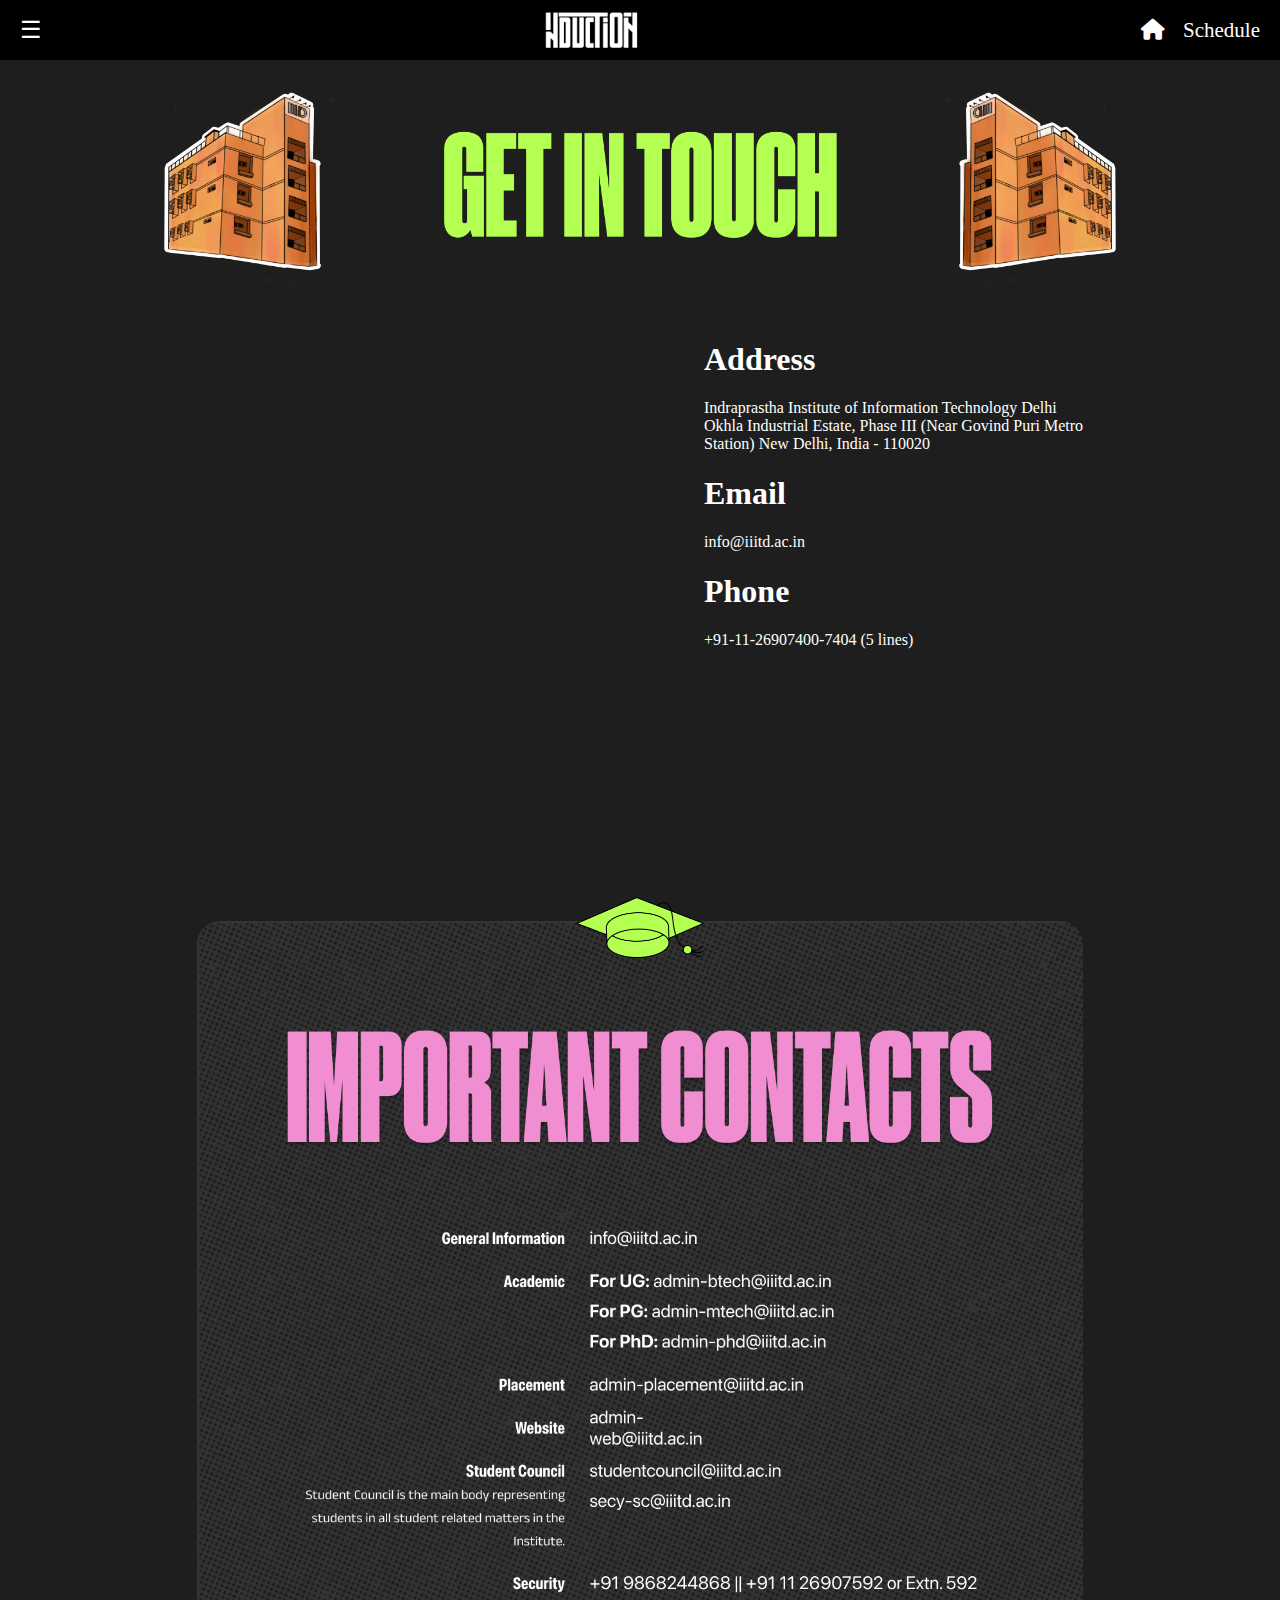
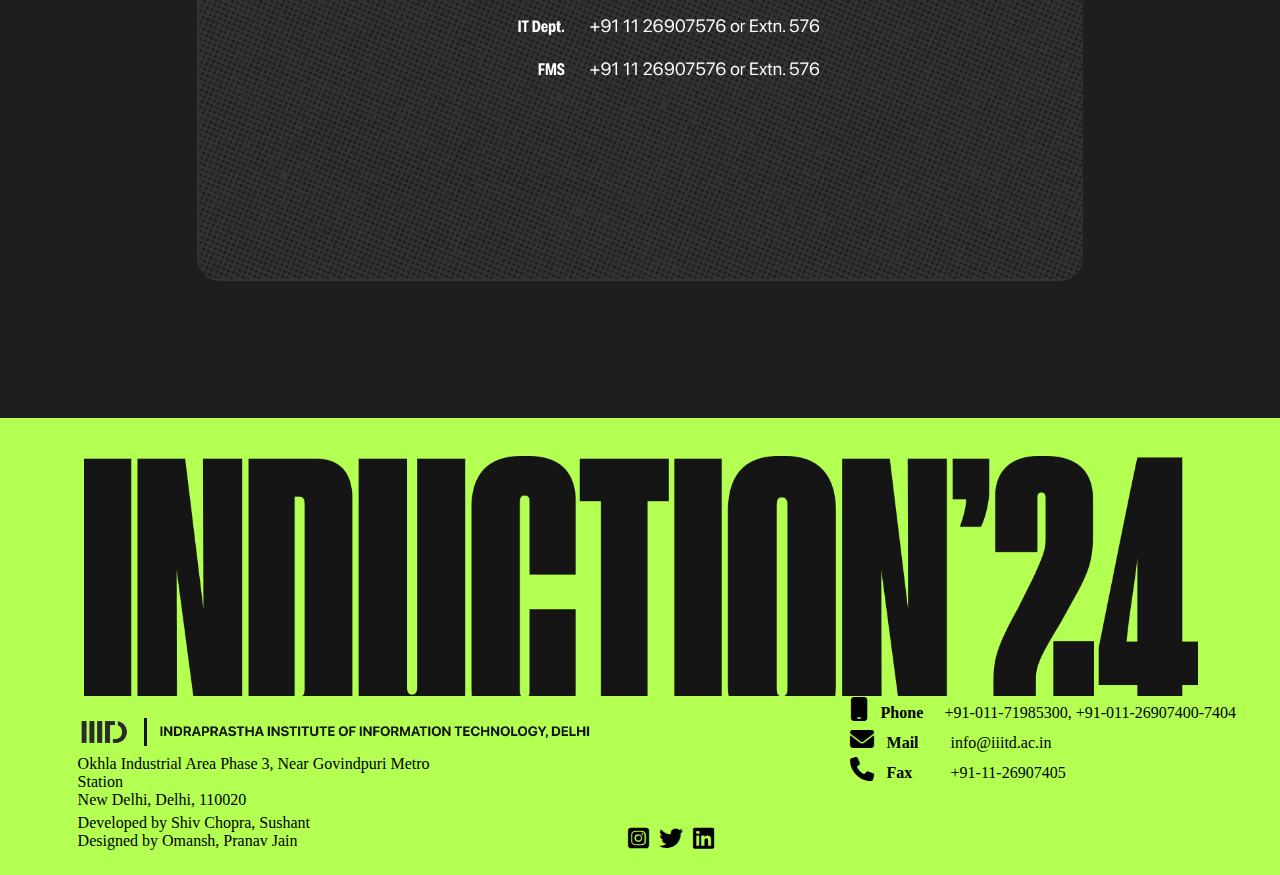
<file: Contact Page/index.html>
<!DOCTYPE html>
<html lang="en">
<head>
    <meta charset="UTF-8">
    <meta name="viewport" content="width=div, initial-scale=1.0">
    <link rel="preconnect" href="https://fonts.googleapis.com">
<link rel="preconnect" href="https://fonts.gstatic.com" crossorigin>
<link href="https://fonts.googleapis.com/css2?family=Source+Sans+3:ital,wght@0,200..900;1,200..900&display=swap" rel="stylesheet">
<link rel="stylesheet" href="https://cdnjs.cloudflare.com/ajax/libs/font-awesome/6.5.2/css/all.min.css">
    <link rel="stylesheet" href="style.css">
    <link rel="stylesheet" href="../style.css">
    <title>Contact</title>
</head>
<body>
    <header class="header">
        <div class="hamburger"><a href="../HamburgerPage/index.html" style="text-decoration: none;color: white;">&#9776;</a></div>
        <div class="logo">
            <img src="images/logo.png">
        </div>
        <div class="schedule">
            <a href="../index.html" style="text-decoration: none;color: white;"><i class="fa-solid fa-house" style="margin-right:1vw;"></i></a>
            <link href="Schedule">Schedule</link>
            
        </div>
    </header>
    <div class="heading-text">
        <img class="heading" src="images/heading.png">
    </div>
    <div class="address">
        <div class="location">
            <!-- <img class="map" src="images/map.png"> -->
            <iframe class="map" src="https://www.google.com/maps/embed?pb=!1m18!1m12!1m3!1d3504.793982268502!2d77.2698633752857!3d28.545911475712177!2m3!1f0!2f0!3f0!3m2!1i1024!2i768!4f13.1!3m3!1m2!1s0x390ce3e564daac1d%3A0x2c582e340e7bc556!2sIndraprastha%20Institute%20of%20Information%20Technology%20Delhi!5e0!3m2!1sen!2sin!4v1718618538104!5m2!1sen!2sin" style="border:0;" allowfullscreen="" loading="lazy" referrerpolicy="no-referrer-when-downgrade"></iframe>
        </div>
        <div class="text">
            <h1>Address</h1>
            <p>Indraprastha Institute of Information Technology Delhi Okhla Industrial Estate, Phase III (Near Govind Puri Metro Station) New Delhi, India - 110020</p>

            <h1>Email</h1>
            <p>info@iiitd.ac.in</p>

            <h1>Phone</h1>
            <p>+91-11-26907400-7404 (5 lines)</p>
        </div>
    </div>

    <div class="contacts">
        <!-- <img class="contact" src="images/contactDetails.png"> -->
        <div class="important-contacts contact">
            <div class="top-portion">
            <img class="hat" src="images/hat.png" alt="">
            
        </div>
        <img  src="images/IMPORTANT CONTACTS.png" alt="" class="imp-contact">
        <img class="contact-details" src="images/contact-details.png" alt="">
        </div>
       <!-- <img src="images/contact-details.png" alt=""> -->
    </div>

    <footer class="footer">
        <div class="footer-content">
            <div class="footer-image">
                <img class="induction-24" src="images/induction-24.png">
                <img class="iiitd-logo" src="images/iiitdLogo.png">
            </div>
            <div class="footer-down">
            <div class="footer-text">
                <p>Okhla Industrial Area Phase 3, Near Govindpuri Metro Station<br>New Delhi, Delhi, 110020</p>
                <p>Developed by Shiv Chopra, Sushant<br>Designed by Omansh, Pranav Jain</p>
            </div>
            <div class="footer-social">
                <a href="https://www.instagram.com/iiit.delhi/" target="_blank"><i class="fa-brands fa-square-instagram"></i></a>
                <a href="https://x.com/IIITDelhi?mx=2" target="_blank"><i class="fa-brands fa-twitter"></i></a>
                <a href="https://www.linkedin.com/school/iiit-delhi/posts/?feedView=all" target="_blank"><i class="fa-brands fa-linkedin"></i></a>
            </div>
            <div class="footer-contact">
                <p><i class="fa-solid fa-mobile"></i><span>Phone</span> +91-011-71985300, +91-011-26907400-7404</p>
                <p><i class="fa-solid fa-envelope"></i><span>Mail</span> info@iiitd.ac.in</p>
                <p><i class="fa-solid fa-phone"></i><span>Fax</span> +91-11-26907405</p>
            </div>
        </div>
            
        </div>
    </footer>

</body>
</html>
</file>
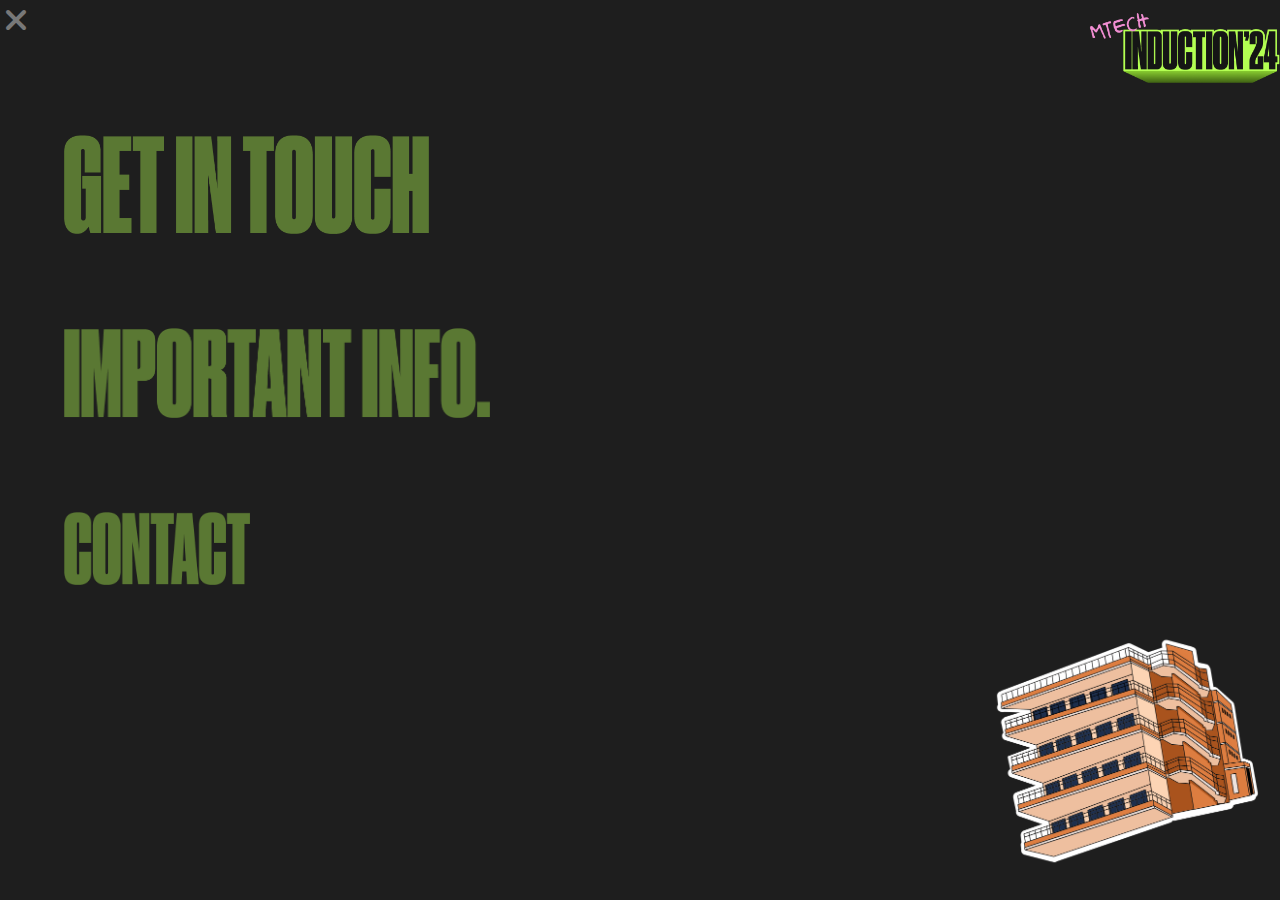
<file: HamburgerPage/index.html>
<!DOCTYPE html>
<html lang="en">
<head>
    <meta charset="UTF-8">
    <meta name="viewport" content="width=device-width, initial-scale=1.0">
    <link rel="stylesheet" href="https://cdnjs.cloudflare.com/ajax/libs/font-awesome/6.5.2/css/all.min.css">
    <link rel="stylesheet" href="style.css">
    <title>HamburgerPage</title>
</head>
<body>
    <div class="hamburgerPage-container">
        <div class="cross-sign">
            <a id="backLink" href="#" style="text-decoration: none;">
            <i class="fa-solid fa-xmark" style="font-size:xx-large ;color: #787878;margin-top: 4px;margin-left: 4px;"></i>
            </a>
            <script>
                document.addEventListener('DOMContentLoaded', function() {
                    var backLink = document.getElementById('backLink');
                    if (document.referrer) {
                        backLink.href = document.referrer; // Dynamically set the href to the referrer URL
                    } else {
                        backLink.href = '../index.html'; // Default back to the index if there's no referrer
                    }
                });
                </script>
        </div>
        <div class="main-container">
            <div class="main-left-side">
                <a href="../Contact Page/index.html">
                    
                <img src="Images/GET IN TOUCH.png" alt="" class="Getintouch">
            </a>
            <a href="../Important Info Page/index.html">
                <img src="Images/IMPORTANT INFO..png" alt="" class="importanInfo">
            </a>
            <a href="">
                <img src="Images/CONTACT.png" alt="" class="contactHamburger">
            </a>
            </div>
            <div class="main-right-side">
                <img src="Images/mtech-induction-sticker.png" alt="" class="mtech-induction-sticker">
                <img src="Images/building-IIITD.png" alt="" class="building-IIITD">
            </div>
        </div>
    </div>
    <script src="script.js"></script>
</body>
</html>
</file>
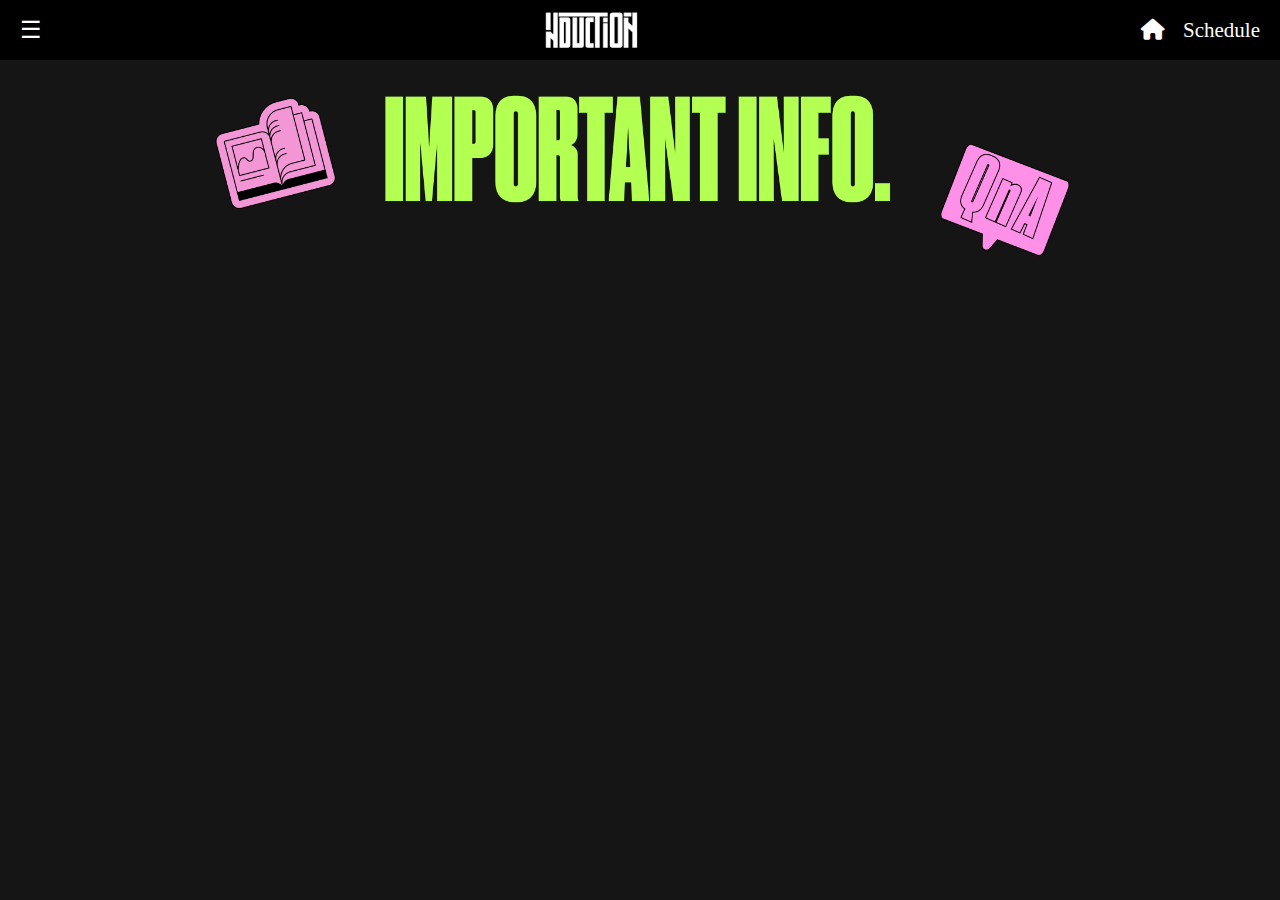
<file: Important Info Page/index.html>
<!DOCTYPE html>
<html lang="en">
<head>
    <meta charset="UTF-8">
    <meta name="viewport" content="width=div, initial-scale=1.0">
    <link rel="stylesheet" href="https://cdnjs.cloudflare.com/ajax/libs/font-awesome/6.5.2/css/all.min.css">
    <link rel="stylesheet" href="style.css">
    <title>Important Information</title>
</head>
<body>
    <header class="header">
        <div class="hamburger"><a href="../HamburgerPage/index.html" style="text-decoration: none;color: white;">&#9776;</a></div>
        <div class="logo">
            <img src="Images/logo.png">
        </div>
        <div class="schedule">
            <a href="../index.html" style="text-decoration: none;color: white;"><i class="fa-solid fa-house" style="margin-right:1vw;"></i></a>
            <link href="Schedule">Schedule</link>
            
        </div>
    </header>
    <div class="heading-text">
        <img class="heading" src="Images/heading.png">
    </div>
</body>
</html>
</file>
<file: Contact Page/style.css>
html, body {
    margin: 0;
    padding: 0;
    height: 100%;
    width: 100%;
    background-color:#1E1E1E ;
}

header {
    position: fixed;
    top: 0;
    left: 0;
    width: 100%;
    height: 60px;
    background: #000; 
    color: white;
    display: flex;
    align-items: center;
    justify-content: space-between;
    padding: 0 20px;
    box-sizing: border-box;
    z-index: 10;
}

.hamburger {
    font-size: 24px;
    cursor: pointer;
}

.logo {
    flex: 1;
    display: flex;
    justify-content: center;
    height: 40px;
}

.schedule {
    font-style: bold;
    font-size: 21px;
    cursor: pointer;
}

.heading-text{
    display: flex;
    justify-content: center;
    align-items: center;
}

.heading-text .heading{
    position: relative;
    height:95%;
    width: 95%;
    top: 55px;
}

.address{
    display: flex;
    justify-content: center;
    align-items: flex-start;
    margin-top: 5vh;
}
.address .location{
    margin:0 5vw;
    margin-top: 5vh;
    width: 50vw;
    height: 30vw;
}
.address .location .map{
    border-radius: 20px;
    width: 80%;
    height:100%;
}

.address .text{
    color: white;
    text-align: left;
    padding: 10px;
    max-width: 30vw;
    position: relative;
    right: 10vw;
}

.address.text h1 {
    font-size: 18px;
    margin-bottom: 20px;
}

.address.text p {
    font-size: 14px;
    margin: 10px 0;
}

.contacts{
    display: flex;
    justify-content: center;
    align-items: center;
    width: 100%;
    height: 100vw;
}

.contacts .contact{
    /* position: relative; */
    /* height: 70%; */
    width: 69.27%;
    height:75%;
    margin-top: 15vh;
    background-image: url(images/background-imp-contact.png);
    border-radius: 23px;
    background-repeat:no-repeat;
    background-size: cover;
    display: flex;
    flex-direction: column;
    align-items: center;
    margin-bottom: 10vh;
    /* top: 70px; */
}
.contacts .contact .top-portion{
    width: 10vw;
    position: relative;
    top: -2.5%;
}
.contacts .contact .top-portion .hat{
    width: 100%;
}
.contacts .contact .imp-contact{
    width: 80%;
    margin-top: 5%;
    margin-bottom:7%;
}
.contacts .contact .contact-text{
    display: flex;
    justify-content: center;
    align-items: center;
    flex-direction: column;
}

.contact-details{
    width: 80%;
}

@media(max-width:400px){
    .address .text{
        font-size: x-small;
        margin: 1em;
        max-width: none;
        right: 0px;
    }
    .address{
        flex-direction: column;
    }
    .address .location{
        width: 80vw;
        height: 20vh;
    }
    .address .location .map{
        width: 100%;
    }
}
@media(max-height:400px){
    .address .text{
        font-size: x-small;
        margin: 1em;
        max-width: none;
        right: 0px;
    }
    .address{
        flex-direction: column;
    }
}
</file>
<file: style.css>
html, body {
    margin: 0;
    padding: 0;
    height: 100%;
    width: 100%;
}

header {
    position: fixed;
    top: 0;
    left: 0;
    width: 100%;
    height: 60px;
    background: #000; 
    color: white;
    display: flex;
    align-items: center;
    justify-content: space-between;
    padding: 0 20px;
    box-sizing: border-box;
    z-index: 10;
}

.hamburger {
    font-size: 24px;
    cursor: pointer;
}
.logo {
    flex: 1;
    display: flex;
    justify-content: center;
    height: 40px;
}


.schedule {
    font-style: bold;
    font-size: 21px;
    cursor: pointer;
}

.home {
    position: relative;
    width: 100%;
    height: 100%;
    overflow: hidden;
}

.home .main-img {
    /* margin-top: 60px; */
    position: absolute;
    top: 50%;
    left: 50%;
    width: 100vw;
    height: 100vh;
    object-fit:fill; 
    transform: translate(-50%, -50%);
    z-index: -1;
}

.home .scroll-img {
    position: relative;
    top: 78vh;
    width: 9vw;
    height: 9vw;
    left: 6vw;
}

.home .m-tech-logo{
    width:11vw;
    height: auto;
    position: relative;
    top: 9vh;
    left: 5vw;
}

.home .date-induction{
    width: 20vw;
    position: relative;
    top: 73vh;
    left: 44vw;
}

.about {
    background-color: #B3FF52;
    position: relative;
    width: 100%;
    height: 100%;
    overflow: hidden;
}

/* .about h1{
    margin-left: 100px;
    margin-top: 150px;
    font-size: 60px;
    font-weight: bold;
    color: #151515;
} */

.about .welcome-iiitd{
    width: 50vw;
    margin-left: 6vw;
    margin-top:10vh;
}

.about p{
    font-size: 22px;
    line-height: 1.5;
    max-width: 600px;
    margin-left: 100px;
    margin-top: 50px;
}
.about .iiitd-building{
    position: relative;
    width: 36vw;
    height: 36vw;
    top: -52vh;
    left:59vw;
    max-width: 540px;
    max-height: 540px;
}

.keynote-speakers-page{
    height: 70vh;
    width: 100%;
    background-color: #000;
}

.keynote-speakers-page .heading-text{
    width: 45vw;
    height: auto;
    position: relative;
    left: 27vw;
    top: 9vh;
}

.keynote-speakers-page .greet-keynote-speakers-text{
    color: white;
    position: relative;
    top: 10vh;
    left: 25vw;
    width: 52vw;
    font-size: xx-large;
}

.other-speakers-page{
    height: 130vh;
    width: 100%;
    background-color: #000;
}

.other-speakers-page .heading-text-2{
    width: 45vw;
    height: auto;
    position: relative;
    left: 27vw;
    top: 35vh;
}

.other-speakers-page .greet-other-speakers-text{
    color: white;
    position: relative;
    top: 34vh;
    left: 25vw;
    width: 52vw;
    font-size: xx-large;
}

.quote-used-page{
    height: 100vh;
    width: 100%;
    background-color: #000;
}

.quote-used-page .quoted-image{
    width: 45vw;
    height: auto;
    position: relative;
    left: 27vw;
    top: 9vh;
}

.slider-container {
    width: 75vw;
    height: 35vh;
    position: relative;
    top: 12vh;
    right: -14vw;
  }

  .slider-container-2 {
    position: relative;
    top: 37vh;
    right: -14vw;
  }
  
  .slider {
    overflow: hidden;
    width: 100%; /* Ensure the slider takes full width */
  }
  
  .slides {
    display: flex;
    transition: transform 0.5s ease;
  }
  
  .slide {
    min-width: 25%; /* Each slide takes up 25% of the container */
    height: 45vh;
    box-sizing: border-box; /* Include padding and borders in the element's total width and height */
  }
  .margin-right-4px{
    margin-right: 4px;
  }
  
  .slide img {
    width: 75%; /* Make images stretch to fill the .slide */
    height: auto; /* Keep image aspect ratio */
  }
  
  /* Existing CSS */
  
  /* Add below */
  .prev, .next {
    cursor: pointer;
    position: absolute;
    top: 50%;
    transform: translateY(-50%);
    background-color: rgba(0,0,0,0.5);
    color: white;
    border: none;
    padding: 10px 20px;
    font-size: 18px;
    border-radius: 0 3px 3px 0; /* Rounded corners for the left (prev) button */
  }
  
  .next {
    right: 0;
    border-radius: 3px 0 0 3px; /* Rounded corners for the right (next) button */
  }
  
  .prev:hover, .next:hover {
    background-color: rgba(0,0,0,0.8);
  }

.footer {
    background-color: #B3FF52;
    padding: 20px;
    color: #000;
}

.footer .footer-down{
    display: flex;
    align-items: center;
    margin-left: 4.5vw;
}



.footer-content {
    display: flex;
    justify-content: space-between;
    align-items: center;
    flex-wrap: wrap;
}

.footer-content .footer-image .induction-24{
    position: relative;
    width: 87vw;
    height: auto;
    left: 5vw;
    margin: 2vh 0;

}

.footer-content .footer-image .iiitd-logo{
    width: 40vw;
    margin-left: 4.5vw;
}

.footer-text {
    flex: 1;
    /* min-width: 300px; */
    margin-right: 20px;
}

.footer-text h1 {
    font-size: 48px;
    margin: 0;
}

.footer-text p {
    margin: 5px 0;
}

.footer-contact {
    flex: 1;
    /* min-width: 300px; */
    position: relative;
    top: -7vh;
}

.footer-contact p {
    margin: 5px 0;
}

.footer-contact span {
    display: inline-block;
    width: 60px;
    font-weight: bold;
}

.footer-social {
    display: flex;
    gap: 10px;
    position: relative;
    top: 4vh;
    /* left: 9vw; */
    width: 28vw;
    justify-content: center;
}

.footer-social a img {
    width: 24px;
    height: 24px;
}

.footer-social a {
    text-decoration: none;
    color: #000;
}
.footer-social i {
    font-size: x-large;
}
.footer-contact i{
    margin-right: 1vw;
    font-size: x-large;
}

@media (max-width: 768px) {
    .footer-content {
        flex-direction: column;
    }
    .footer-text, .footer-contact {
        margin: 10px 0;
    }
}

@media ((max-width :900px) and (max-height:500px)) or (max-width:500px) {
    .home {
        height: 50vh;
    }
    .home .main-img {
      height: 50vh;
    }
    .home .m-tech-logo{
        top: 8vh;
        left: 15vw;
    }
    .home .date-induction{
        top: 43vh;
        left: 48vw;
    }
    .home .scroll-img{
        display: none;
    }
    .about{
        height: 50%;
    }
    .about .welcome-iiitd{
        margin-top: 4vh;
    }
    .about p{
        font-size: 15px;
        margin-left: 0;
        margin-top: 0;
        padding: 16px;
    }
    .about .iiitd-building{
        display: none;
    }
    .keynote-speakers-page{
        height:30vh;
    }
    .keynote-speakers-page .greet-keynote-speakers-text{
        font-size: smaller;
        width: 60vw;
    }
    .other-speakers-page{
        height: 80vh;
    }
    .other-speakers-page .greet-other-speakers-text{
        font-size: smaller;
        width: 60vw;
    }
    .quote-used-page{
        height: 50vh;
    }
    .footer .footer-down{
        font-size: smaller;
    }
    .footer .footer-image .iiitd-logo{
        width: 70vw;
    }
    .footer-contact{
        top: -2vh;
    }
    .footer-contact i{
        font-size: large;
    }
    .footer-social i{
        font-size: large;
    }
    .footer-social{
        top: 15vh;
    }
    .footer-content .footer-image .induction-24{
        left: 2vw;
    }
    .prev,.next{
        top: 15%;
        padding: 3px 6px;
        font: 9px;
    }
    .slide{
        min-width: 49%;
    }
}
@media ((max-height:500px)){
    .home {
        height: 130vh;
    }
    .home .m-tech-logo{
        top: 15vh;
        
    }
    .home .main-img {
      height: 130vh;
    }
    .home .date-induction{
        top: 98vh;
        left: 58vw;
    }
    .about{
        height: 100%;
    }
    .keynote-speakers-page{
        height:200vh;
    }
    .other-speakers-page{
        height:220vh;
    }
    .quote-used-page{
        height:200vh;
    }
    .slide{
        height: 130vh;
    }
    .prev,.next{
        top:170%;
        
    }


}
@media (max-width:1000px){
    .about .iiitd-building{
        display: none;
    }
}
</file>
<file: HamburgerPage/style.css>
body{
    margin: 0;
    padding: 0;
    background-color: #1e1e1e;
}

.hamburgerPage-container{
    display: flex;
    flex-direction: column;
    
}
.hamburgerPage-container .cross-sign{
    height: 5vh;
}
.hamburgerPage-container .main-container{
    display: flex;
    height:95vh;
}
.hamburgerPage-container .main-container .main-left-side{
    display: flex;
    flex-direction: column;
    width: 50%;
    align-items:flex-start;
    justify-content:flex-start;
    margin-top: 10vh;
    margin-left: 5vw;
}
.hamburgerPage-container .main-container .main-left-side a{
    text-decoration: none;

}
.hamburgerPage-container .main-container .main-left-side .Getintouch{
    width: 60%;
    margin-bottom:10vh;
}
.hamburgerPage-container .main-container .main-left-side .importanInfo{
    width: 70%;
    margin-bottom:10vh;
}
.hamburgerPage-container .main-container .main-left-side .contactHamburger{
    width: 40%;
    margin-bottom:10vh;
}

.hamburgerPage-container .main-container .main-right-side{
    width: 50%;
    display: flex;
    flex-direction: column;
    justify-content: space-between;
    align-items: flex-end;
}

.hamburgerPage-container .main-container .main-right-side .mtech-induction-sticker{
    width: 15vw;
    position: relative;
    top: -4%;
}

.hamburgerPage-container .main-container .main-right-side .building-IIITD{
    width: 25vw;
}
</file>
<file: Important Info Page/style.css>
html, body {
    margin: 0;
    padding: 0;
    height: 100%;
    width: 100%;
    background-color:#151515 ;
}

header {
    position: fixed;
    top: 0;
    left: 0;
    width: 100%;
    height: 60px;
    background: #000; 
    color: white;
    display: flex;
    align-items: center;
    justify-content: space-between;
    padding: 0 20px;
    box-sizing: border-box;
    z-index: 10;
}

.hamburger {
    font-size: 24px;
    cursor: pointer;
}

.logo {
    flex: 1;
    display: flex;
    justify-content: center;
    height: 40px;
}

.schedule {
    font-style: bold;
    font-size: 21px;
    cursor: pointer;
}

.heading-text{
    display: flex;
    justify-content: center;
    align-items: center;
}

.heading-text .heading{
    position: relative;
    height:70%;
    width: 70%;
    top: 70px;
}
</file>
